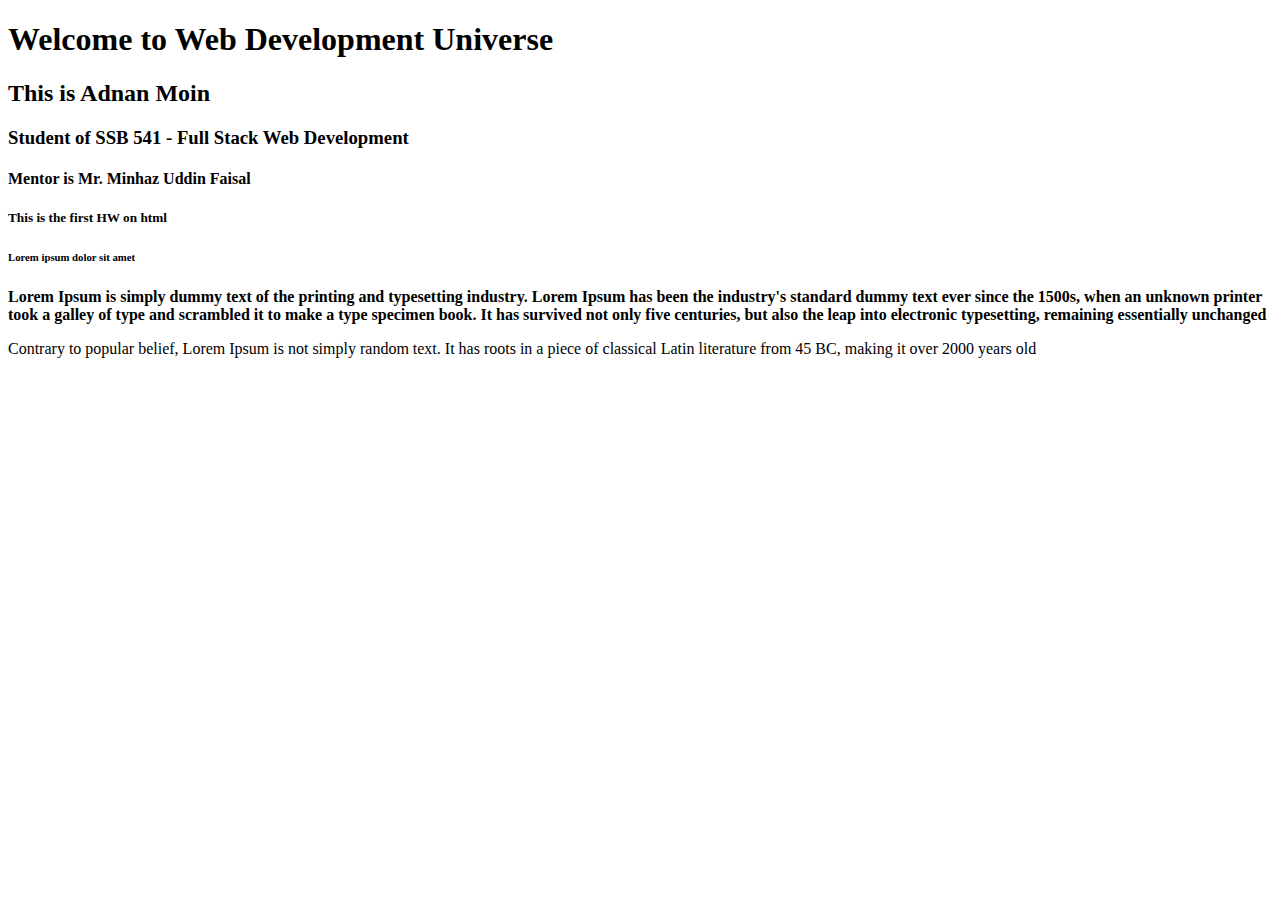
<file: index.html>
<!doctype html>
<html lang="en">
<head>
    <meta charset="UTF-8">
    <meta name="viewport" content="width=device-width, initial-scale=1.0">
    <title>SSB 541 - First HW</title>
</head>
<body>
    <h1> Welcome to Web Development Universe </h1>
    <h2> This is Adnan Moin</h2>
    <h3>Student of SSB 541 - Full Stack Web Development</h3>
    <h4>Mentor is Mr. Minhaz Uddin Faisal</h4>
    <h5>This is the first HW on html</h5>
    <h6>Lorem ipsum dolor sit amet</h6>
    
    <p><b>Lorem Ipsum is simply dummy text of the printing and typesetting industry. Lorem Ipsum has been the industry's standard dummy text ever since the 1500s, when an unknown printer took a galley of type and scrambled it to make a type specimen book. It has survived not only five centuries, but also the leap into electronic typesetting, remaining essentially unchanged</b></p>
    <p>Contrary to popular belief, Lorem Ipsum is not simply random text. It has roots in a piece of classical Latin literature from 45 BC, making it over 2000 years old</p>


</body>



</html>
</file>
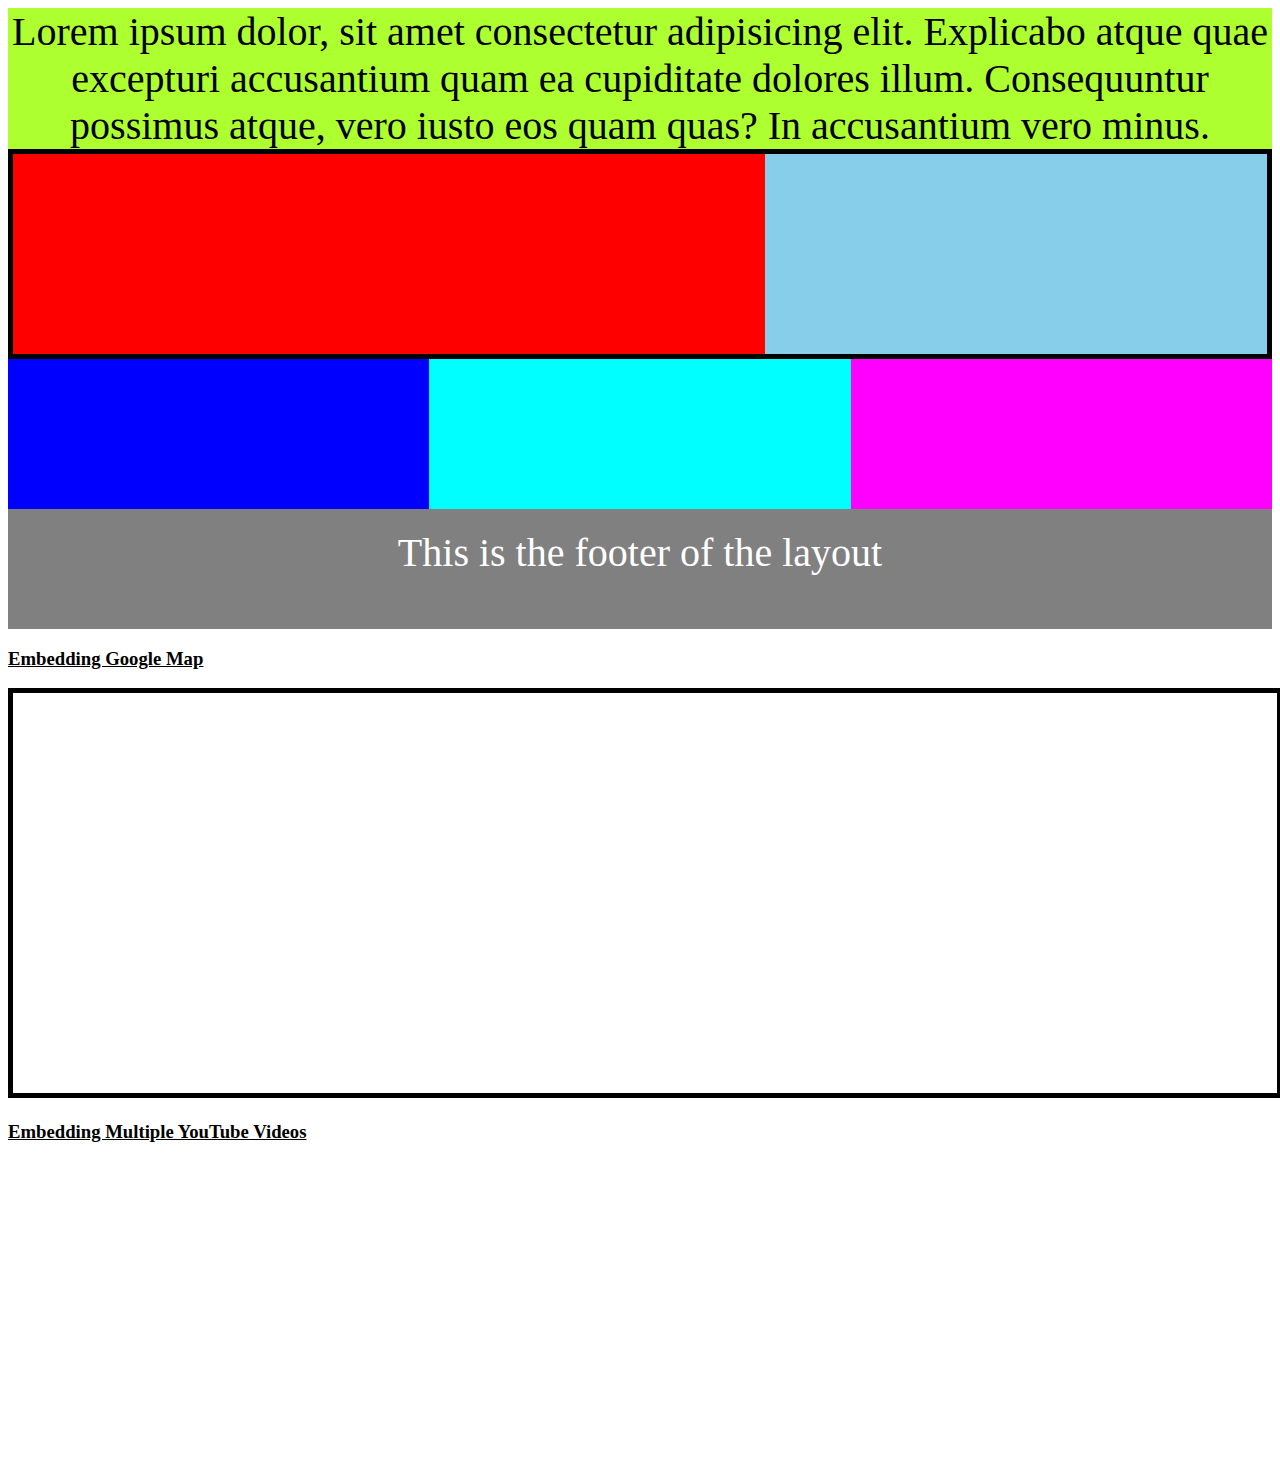
<file: HW7/index.html>
<!doctype html>
<html lang="en">
<head>
    <meta charset="UTF-8">
    <meta name="viewport" content="width=device-width, initial-scale=1.0">
    <title>Layout - HW 7</title>
    <link rel="stylesheet" href="css/style.css">
</head>

<body>
   <div class="header">Lorem ipsum dolor, sit amet consectetur adipisicing elit. Explicabo atque quae excepturi accusantium quam ea cupiditate dolores illum. Consequuntur possimus atque, vero iusto eos quam quas? In accusantium vero minus.</div>
 
   <div class="container">
        <div class="blog"></div>
        <div class="contact"></div>
   </div>

   <div wrapper>
        <div class="box blue"></div>
        <div class="box aqua"></div>
        <div class="box magenta"></div>
   </div>


   <div class="footer">This is the footer of the layout</div>
   <p> 
   <p>

   <section class="map">
        <h3><u>Embedding Google Map</u></h3>
        <iframe src="https://www.google.com/maps/embed?pb=!1m18!1m12!1m3!1d2800.2610705281513!2d-75.70294082393552!3d45.42423837107339!2m3!1f0!2f0!3f0!3m2!1i1024!2i768!4f13.1!3m3!1m2!1s0x4cce04ff2716357f%3A0x1ad6b145c95526a4!2sParliament%20of%20Canada!5e0!3m2!1sen!2sca!4v1682944709685!5m2!1sen!2sca" allowfullscreen="" loading="lazy" referrerpolicy="no-referrer-when-downgrade"></iframe>
   
    </section>
    <p>
    <p>    

    <section class="video">
        <h3><u>Embedding Multiple YouTube Videos</u></h3>    
        <iframe src="https://www.youtube.com/embed/j5Zsa_eOXeY" title="YouTube video player" frameborder="0" allow="accelerometer; autoplay; clipboard-write; encrypted-media; gyroscope; picture-in-picture; web-share" allowfullscreen></iframe>
        <iframe src="https://www.youtube.com/embed/j5Zsa_eOXeY" title="YouTube video player" frameborder="0" allow="accelerometer; autoplay; clipboard-write; encrypted-media; gyroscope; picture-in-picture; web-share" allowfullscreen></iframe>
        <iframe src="https://www.youtube.com/embed/j5Zsa_eOXeY" title="YouTube video player" frameborder="0" allow="accelerometer; autoplay; clipboard-write; encrypted-media; gyroscope; picture-in-picture; web-share" allowfullscreen></iframe>
    </section>

</body>
</html>
</file>
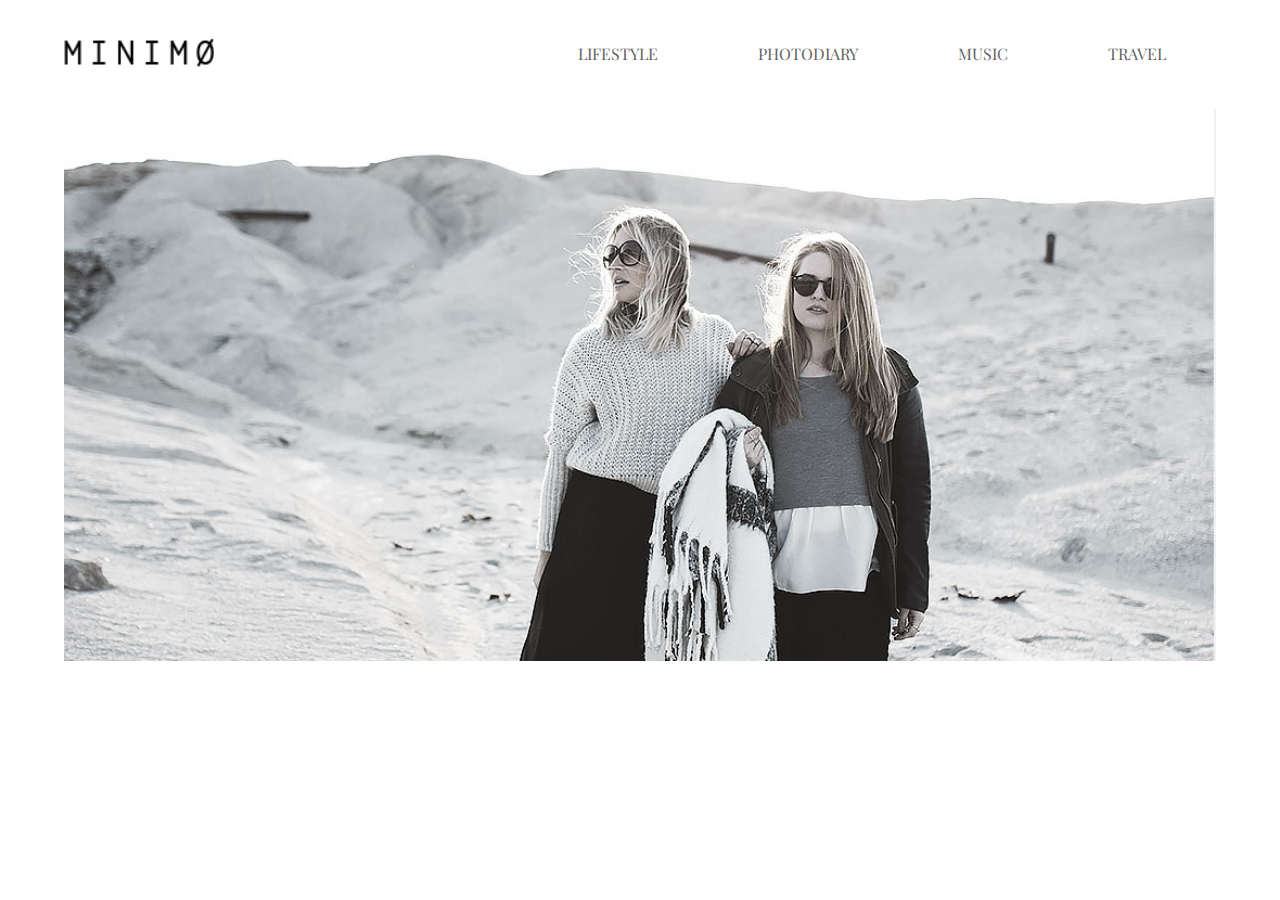
<file: Project Minimo/index.html>
<!doctype html>
<html lang="en">
<head>
    <meta charset="UTF-8">
    <meta name="viewport" content="width=device-width, initial-scale=1.0">
    <title>Project MINIMO</title>

    <!-- font links -->
    <link rel="preconnect" href="https://fonts.googleapis.com">
    <link rel="preconnect" href="https://fonts.gstatic.com" crossorigin>
    <link href="https://fonts.googleapis.com/css2?family=Playfair+Display:wght@400;700;900&display=swap" rel="stylesheet">
    <link href="https://fonts.googleapis.com/css2?family=Ubuntu:wght@300&display=swap" rel="stylesheet">

    <!-- css links -->
    <link rel="stylesheet" href="css/style.css">

</head>
<body>

    <!-- header start -->
    <header>
        <div class="container">
            <div class="logo">
                <img src="image/logo1.png" alt="MINIMO">
            </div>
            <nav class="menu">
                <ul>
                    <li><a href="#">lifestyle</a></li>
                    <li><a href="#">photodiary</a></li>
                    <li><a href="#">music</a></li>
                    <li><a href="#">travel</a></li>
                </ul>
            </nav>
       </div>
    </header>
   <!-- header end -->

   <!-- banner start -->
<section class="banner">
    <div class="container">
        <div class="b_image">
            <img src="image/banner.jpg" alt="MINIMO"
        </div>


    </div>


</section>


      <!-- banner end -->
   


    
    
   
    
    








</body>
</html>
</file>
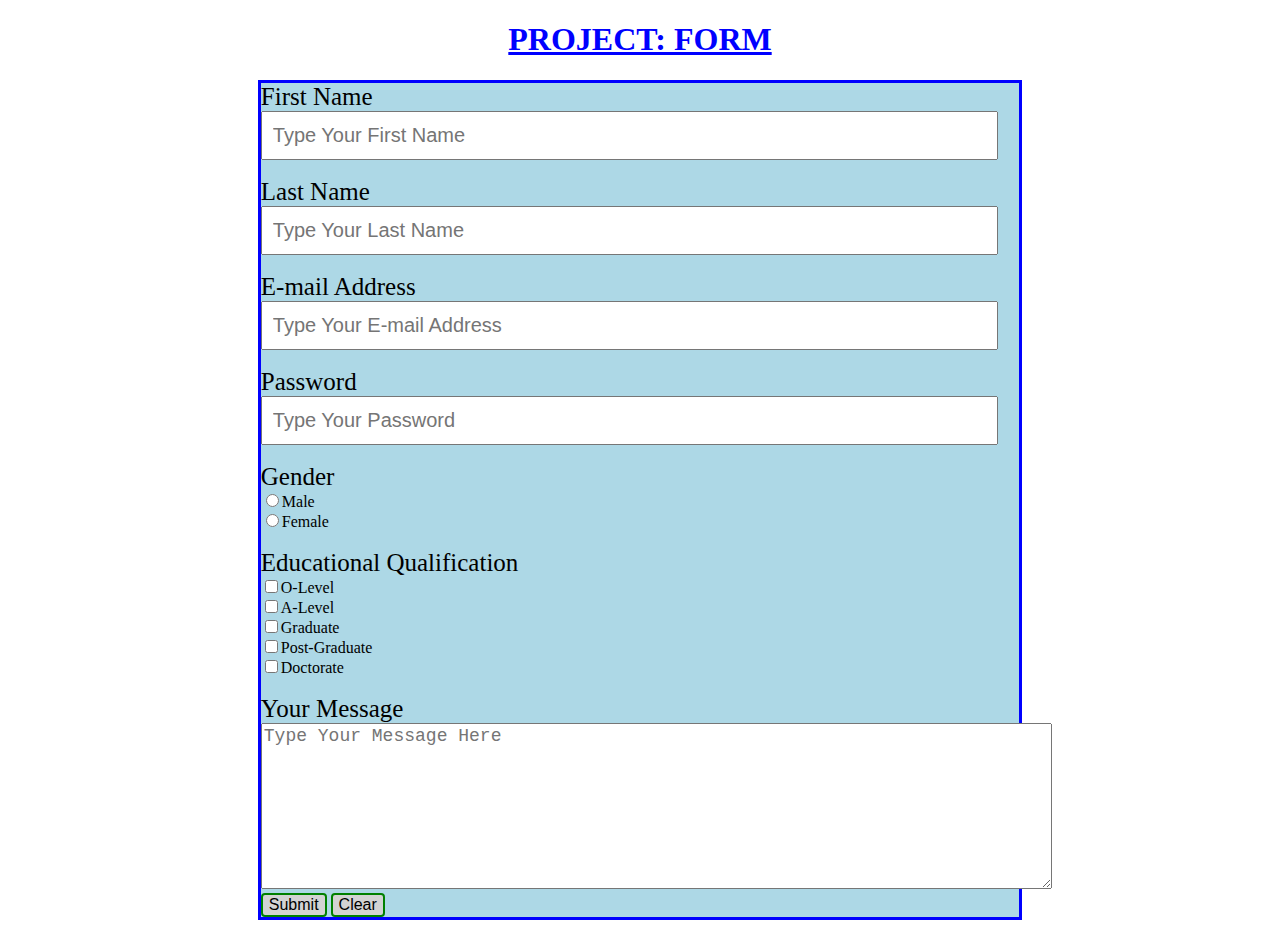
<file: Project_Form/html/form.html>
<!doctype html>
<html lang="en">
<head>
    <meta charset="UTF-8">
    <meta name="viewport" content="width=device-width, initial-scale=1.0">
    <title>Project Form</title>
    <link rel="stylesheet" href="../css/form.css">
</head>

<body>
    <h1><u>PROJECT: FORM </u></h1>
    <div class="wrapper">
               <form action="#" method="get" enctype="multipart/form-data">
             <label for="first_name"><a>First Name</a></label> <br>
             <input type="text" placeholder="Type Your First Name" name="first_name" id="first_name" class="first_name">

             <br><br>
             <label for="last_name"><a>Last Name</a></label> <br>
             <input type="text" placeholder="Type Your Last Name" name="last_name" id="last_name" class="last_name">

             <br><br>
             <label for="email"><a>E-mail Address</a></label> <br>
             <input type="email" placeholder="Type Your E-mail Address" name="email" id="email" class="email">

             <br><br>
             <label for="password"><a>Password</a></label> <br>
             <input type="password" placeholder="Type Your Password" name="password" id="password" class="password">

             <br><br>
             <label for="gender">Gender</label><br> 
             <input type="radio" value="male" name="gender" id="" class=""><span>Male</span><br>
             <input type="radio" value="female" name="gender" id="" class="" ><span>Female</span><br>
        
             <br>
             <label for="">Educational Qualification</label><br>
             <input type="checkbox" value="o-level" name=""><span>O-Level</span><br>
             <input type="checkbox" value="a-level" name=""><span>A-Level</span><br>
             <input type="checkbox" value="graduate" name=""><span>Graduate</span><br>
             <input type="checkbox" value="post-graduate" name=""><span>Post-Graduate</span><br>
             <input type="checkbox" value="doctorate" name=""><span>Doctorate</span><br>

             <br>
             <label for="message">Your Message</label><br>
             <textarea cols="70" rows="8" placeholder="Type Your Message Here" name="message" id="message" class="message"></textarea>
             
             <br>
             <button type="submit">Submit</button>
             <button type="reset">Clear</button>


        </form>
    </div>

</body>

</html>
</file>
<file: HW7/css/style.css>
.header{
    min-height:100px;
    background-color: greenyellow;
    font-size: 40px;
    text-align: center;
}

.container{
    overflow: hidden;
    border: 5px solid black;
}


.blog{
    height: 200px;
    background-color: red;
    width: 60%;
    float: left;

}

.contact{
    height: 200px;
    background-color: skyblue;
    width: 40%;
    float: right;
}

.wrapper{
    overflow: hidden;
}
    
.box{
    height: 150px;
    width: 33.33%;
    float: left;
}

.blue{
    background-color: blue;
}

.aqua{
        background-color: aqua ;
}

.magenta{
    background-color: magenta;
}

.map iframe{
    width: 100%;
    height: 400px;  
    border: 5px black solid;
}

.video iframe{
    width: 32.5%;
    height: 290px;
}

.footer{ 
    clear: both;
    height: 100px;
    background-color: grey;
    font-size: 40px;
    text-align: center;
    color: white;
    padding-top: 20px;

}
</file>
<file: Project Minimo/css/style.css>
/*common css start*/
body{
    margin: 0;
    font-family: 'Playfair Display', serif;
    font-size: 16px ;
    font-weight: 400 ;
    color: #626262;
}
/*common css end*/

/*header start*/
header{
    padding: 38px 0;
}

    .container{
        width: 90%;
        margin: 0 auto;
        overflow: hidden;
    }


.logo{
    width: 13%;
        float: left;
}
.logo img{
    width: 100%;
}
.menu{
    width: 65%;
      float: right;
}
.menu ul{
    float: right;
    margin: 0;
}
.menu ul li{
    list-style: none;
    float: left;
}
.menu ul li a{
    margin: 5px 50px;
    display: inline-block;
    color: #626262;
    text-decoration: none;
    text-transform: uppercase;

}
.menu ul li:last-child a{
    padding-right: 0;
}
.menu ul li a:hover{
    border-bottom: 1px solid #626262;
}
/*header end*/

/*banner start*/
.banner{}
.b_image{}
.b_image img{
    width: 100%;
}

/*banner end*/
</file>
<file: Project_Form/css/form.css>
a:hover{
    background-color: rgb(175, 230, 121);
}

h1{
    text-align: center;
    color: blue;
}

.wrapper{
    width:60% ;
    margin:0 auto;
    border: 3px solid blue;
}

label{
    font-size: 25px;
}


.first_name, .last_name, .email, .password{
    width: 94%;
    height: 25px;
    padding: 10px;
    font-size: 20px;
}

.message{
    font-size: 18px;
   

}

button{
    background-color: lightgrey;
    color: black;
    border: 2px solid green;
    border-radius: 4px;
    font-size: medium;
    transition-duration: 0.4s;
}

button:hover{
    background-color: green;
    color: white;
}

form {
    background-color: lightblue;
}
</file>
